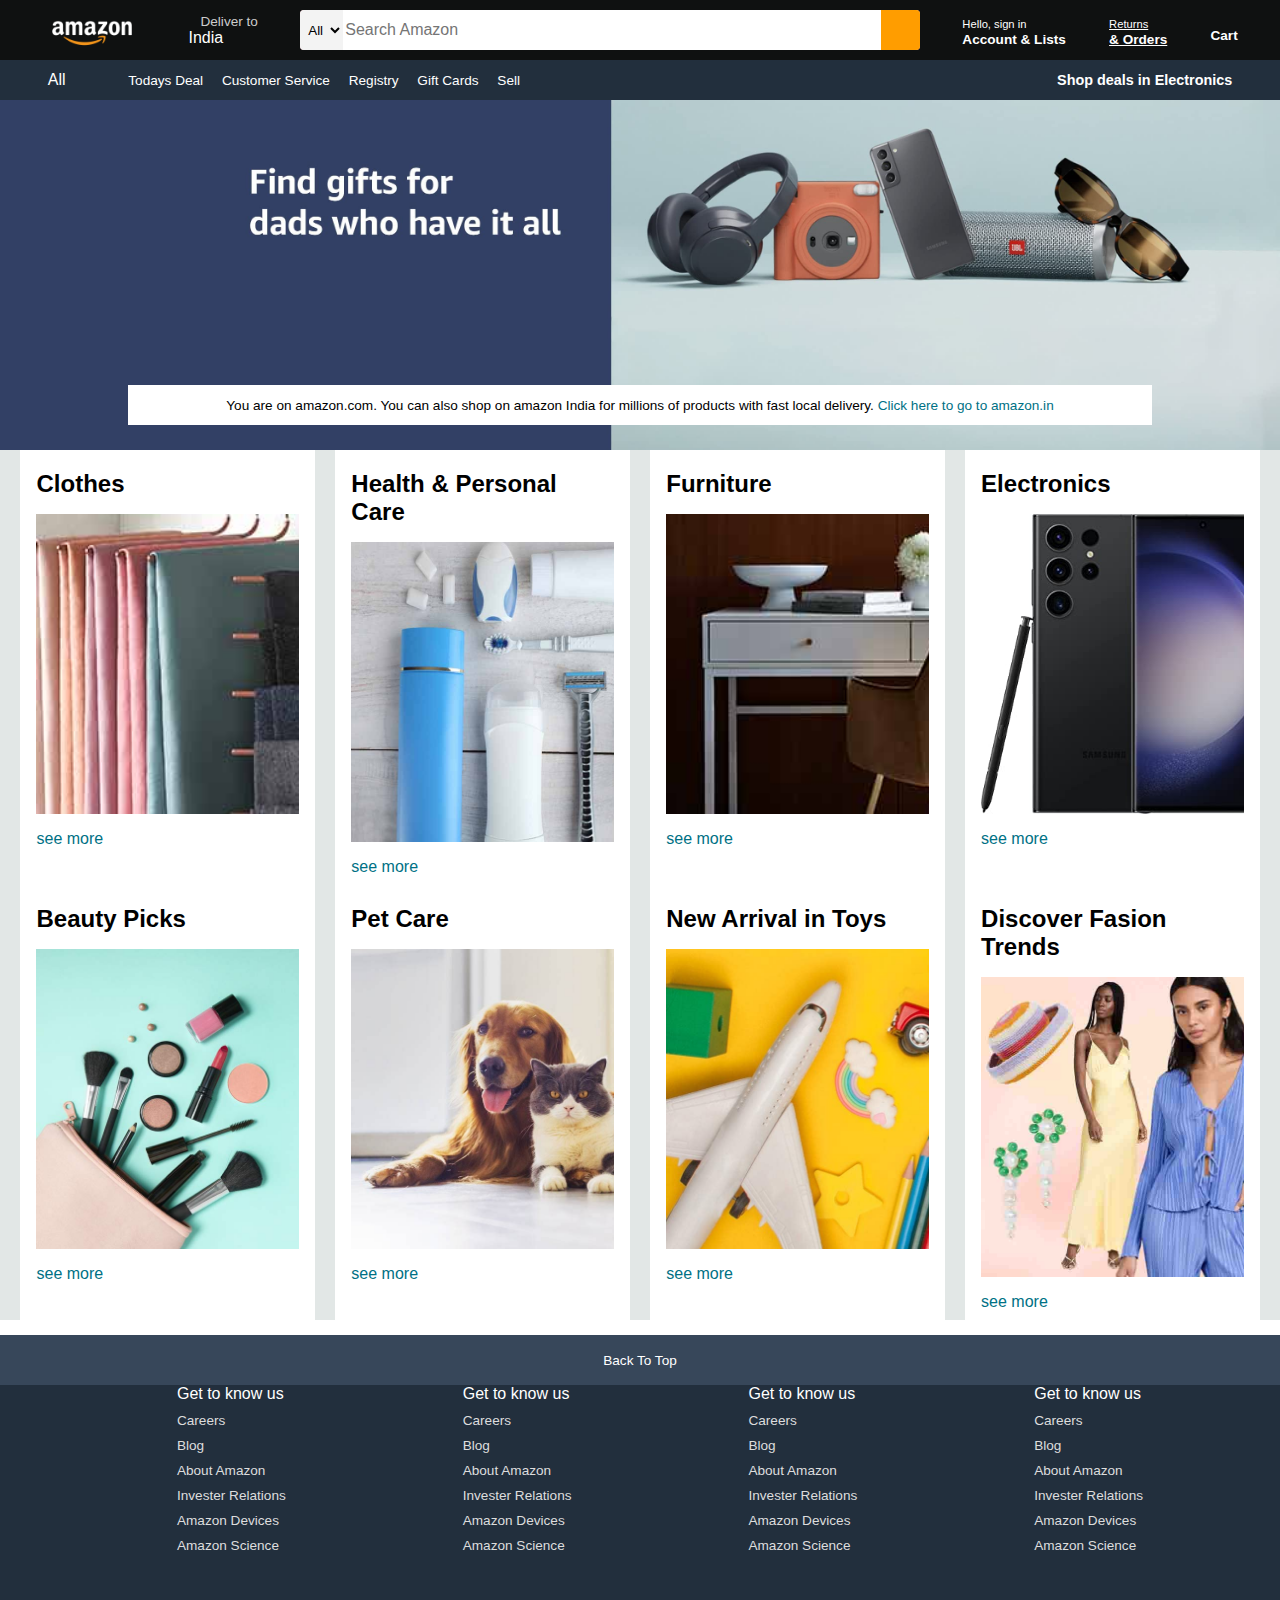
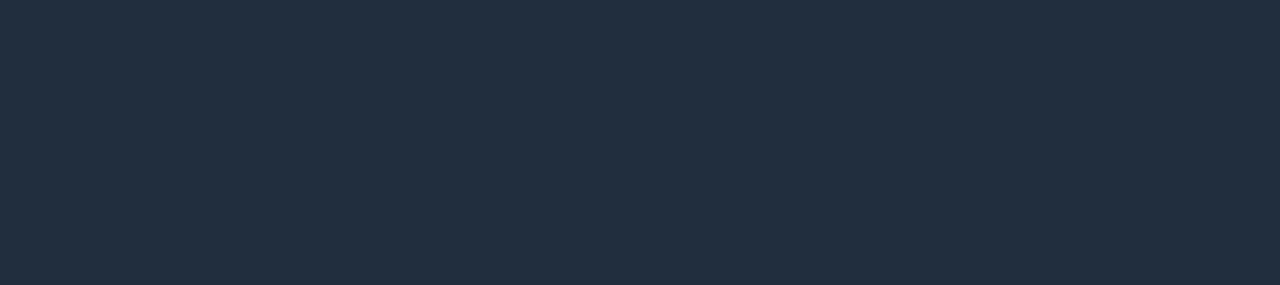
<file: index.html>
<!DOCTYPE html>
<html lang="en">
<head>
    <meta charset="UTF-8">
    <meta http-equiv="X-UA-Compatible" content="IE=edge">
    <meta name="viewport" content="width=device-width, initial-scale=1.0">
    <title>Amazon</title>
    <link rel="stylesheet" href="https://cdnjs.cloudflare.com/ajax/libs/font-awesome/6.5.2/css/all.min.css" integrity="sha512-SnH5WK+bZxgPHs44uWIX+LLJAJ9/2PkPKZ5QiAj6Ta86w+fsb2TkcmfRyVX3pBnMFcV7oQPJkl9QevSCWr3W6A==" crossorigin="anonymous" referrerpolicy="no-referrer" />
    <link rel="stylesheet" href="style.css">
</head>
<body>
    <header>
        <div class="navbar">
            <div class="nav-logo border">
                <div class="logo"></div>
            </div>
            <!-- 2ndbox for deliver to-->
            <div class="nav-address border">
                <p class="add-first">Deliver to</p>
                <div class="add-icon">
                    <i class="fa-solid fa-location-dot"></i>
                    <p class="add-sec">India</p> 
                </div>
            </div>

            <div class="nav-search">
                <select class="search-select">
                    <option>All</option>
                </select>
                <input placeholder="Search Amazon" class="search-input">
                <div class="search-icon">
                    <i class="fa-solid fa-magnifying-glass"></i>
                </div>
            </div>

            <div class="nav-signin border">
                <p><span>Hello, sign in</span></p>
                <p class="nav-second">Account & Lists</p>
            </div>
            
            
            <div class="nav-return border">
                <a style="color: white" href="return.html"><p><span>Returns</span></p>
                <p class="nav-second">& Orders</p></a>
            </div>

            <div class="nav-cart border">
                <i class="fa-solid fa-cart-shopping"></i>
                Cart
            </div>
        </div> 

        <div class="panel">
            <div class="panel-all">
                <i class="fa-solid fa-bars"></i>
                All
            </div>
            <div class="panel-ops">
                <p>Todays Deal</p>
                <p>Customer Service</p>
                <p>Registry</p>
                <p>Gift Cards</p>
                <p>Sell</p>
            </div>
            <div class="panel-deals">
                Shop deals in Electronics
            </div>
        </div>
    </header>

    <div class="hero-section">
        <div class="hero-msg">
            <p>You are on amazon.com. You can also shop on amazon India for millions of products with fast local delivery. <a>Click here to go to amazon.in</a></p>
        </div>
    </div>

    <div class="shop-section">
        <div class="box1 box">
            <div class="box-content"><h2>Clothes</h2>
                <div class="box-image" style="background-image: url('box1_image.jpg');"></div>
                <p>see more</p>
            </div>   
        </div>
        <div class="box2 box">
            <div class="box-content"><h2>Health & Personal Care</h2>
                <div class="box-image" style="background-image: url('box2_image.jpg');"></div>
                <p>see more</p>
            </div> 
        </div>
        <div class="box3 box">
            <div class="box-content"><h2>Furniture</h2>
                <div class="box-image" style="background-image: url('box3_image.jpg');"></div>
                <p>see more</p>
            </div> 
        </div>
        <div class="box4 box">
            <div class="box-content"><h2>Electronics</h2>
                <div class="box-image" style="background-image: url('box4_image.jpg');"></div>
                <p>see more</p>
            </div> 
        </div>
        <div class="box1 box">
            <div class="box-content"><h2>Beauty Picks</h2>
                <div class="box-image" style="background-image: url('box5_image.jpg');"></div>
                <p>see more</p>
            </div>   
        </div>
        <div class="box2 box">
            <div class="box-content"><h2>Pet Care</h2>
                <div class="box-image" style="background-image: url('box6_image.jpg');"></div>
                <p>see more</p>
            </div> 
        </div>
        <div class="box3 box">
            <div class="box-content"><h2>New Arrival in Toys</h2>
                <div class="box-image" style="background-image: url('box7_image.jpg');"></div>
                <p>see more</p>
            </div> 
        </div>
        <div class="box4 box">
            <div class="box-content"><h2>Discover Fasion Trends</h2>
                <div class="box-image" style="background-image: url('box8_image.jpg');"></div>
                <p>see more</p>
            </div> 
        </div>
    </div>

    <footer>
        <div class="foot-panel1">
            Back To Top
        </div>

        <div class="foot-panel2">
            <ul>
                <p>Get to know us</p>
                <a>Careers</a>
                <a>Blog</a>
                <a>About Amazon</a>
                <a>Invester Relations</a>
                <a>Amazon Devices</a>
                <a>Amazon Science</a>
            </ul>
            <ul>
                <p>Get to know us</p>
                <a>Careers</a>
                <a>Blog</a>
                <a>About Amazon</a>
                <a>Invester Relations</a>
                <a>Amazon Devices</a>
                <a>Amazon Science</a>
            </ul>
            <ul>
                <p>Get to know us</p>
                <a>Careers</a>
                <a>Blog</a>
                <a>About Amazon</a>
                <a>Invester Relations</a>
                <a>Amazon Devices</a>
                <a>Amazon Science</a>
            </ul>
            <ul>
                <p>Get to know us</p>
                <a>Careers</a>
                <a>Blog</a>
                <a>About Amazon</a>
                <a>Invester Relations</a>
                <a>Amazon Devices</a>
                <a>Amazon Science</a>
            </ul>
        </div>
    </footer>
</body>
</html>
</file>
<file: style.css>
*{
    margin: 0;
    font-family: Arial;
    border: border-box;
}

.navbar{
    height: 60px;
    background-color: #0f1111;
    color: white;
    display: flex;
    align-items: center;
    justify-content: space-evenly;
}

.nav-logo{
    height: 50px;
    width: 100px;
}

.logo{
    background-image: url(amazon_logo.png);
    background-size: cover;
    height: 50px;
    width: 100%;
}

.border{
    border: 1.5px solid transparent;
}

.border:hover{
    border: 1.5px solid white;
}

/** Box2 **/
.add-first{
    color: #cccccc;
    font-size: 0.85rem;
    margin-left: 15px;
}

.add-sec{
    font-size: 1rem;
    margin-left: 3px;
}

.add-icon{
    display: flex;
    align-items: center;
}

/** box 3 nav-search**/
.nav-search{
    display: flex;
    justify-content: space-evenly;
    background-color: pink;
    width: 620px;
    height: 40px;
    border-radius: 4px;
}

.search-select{
    background-color: #f3f3f3;
    width: 50px;
    text-align: center;
    border-top-left-radius: 4px;
    border-bottom-left-radius: 4px;
    border: none;
}

.search-input{
    width: 100%;
    font-size: 1rem;
    border:none;
}

.search-icon{
    width:45px;
    display: flex;
    justify-content: center;
    align-items: center;
    font-size: 1.2rem;
    background-color: rgb(255, 157, 0);
    border-top-right-radius: 4px;
    border-bottom-right-radius: 4px;
    color: #0f1111;
}

.nav-search:hover {
    border: 2px solid orange;
}

/** Box4 **/
span{
    font-size: 0.7rem;
}

.nav-second{
    font-size: 0.85rem;
    font-weight: 700;
}

/** Box 6 **/
.nav-cart i{
    font-size: 30px;
}

.nav-cart{
    font-size: 0.85rem;
    font-weight: 700;
}

/** panel**/
.panel{
    height: 40px;
    background-color: #222f3d;
    display: flex;
    color: white;
    align-items: center;
    justify-content: space-evenly;
}

.panel-ops p{
    display: inline;
    margin-left: 15px;
}

.panel-ops{
    width: 70%;
    font-size: 0.85rem;
}

.panel-deals{
    font-size: 0.9rem;
    font-weight: 700;
}

/** Hero section **/
.hero-section{
    background-image: url("hero_image.jpg");
    height: 350px;
    background-size: cover;
    display: flex;
    justify-content: center;
    align-items: flex-end;

}

.hero-msg{
    background-color: white;
    color: black;
    height: 40px;
    display: flex;
    justify-content: center;
    align-items: center;
    font-size: 0.85rem;
    width: 80%;
    margin-bottom: 25px;
}

.hero-msg a{
    color: #007185;
}

/** Shop Section **/
.shop-section{
    display: flex;
    flex-wrap: wrap;
    justify-content: space-evenly;
    background-color: #e2e7e6;
}

.box{
    height: 400px;
    width: 23%;
    background-color: white;
    padding: 20px 0px 15px;
}

.box-image{
    height: 300px;
    background-size: cover;
    margin-top: 1rem;
    margin-bottom: 1rem;
}

.box-content{
    margin-left: 1rem;
    margin-right: 1rem;
}

.box-content p{
    color: #007185;
}

/** footer **/
footer{
    margin-top: 15px;
}

.foot-panel1{
    background-color: #37475a;
    color: white;
    height: 50px;
    display: flex;
    justify-content: center;
    align-items: center;
    font-size: 0.85rem;
}

.foot-panel2{
    background-color: #222f3d;
    color: white;
    height: 500px;
    display: flex;
    justify-content: space-evenly;
}

ul a{
    display: block;
    font-size: 0.85rem;
    margin-top: 10px;
    color: #dddddd;
}
</file>
